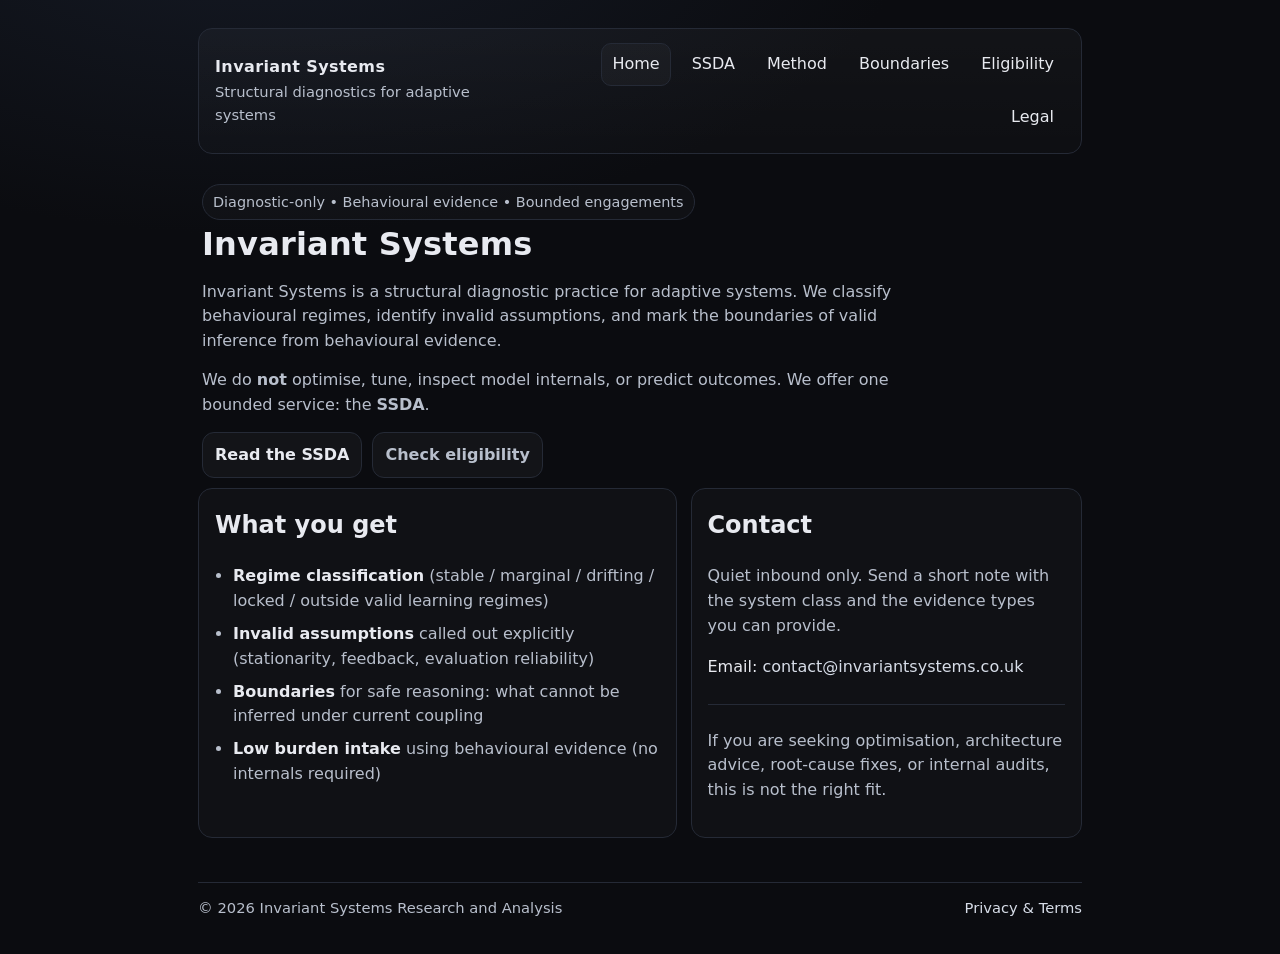
<file: index.html>
<!doctype html>
<html lang="en">
<head>
  <meta charset="utf-8" />
  <meta name="viewport" content="width=device-width,initial-scale=1" />
  <title>Home • Invariant Systems</title>
  <meta name="description" content="Structural diagnostics for adaptive systems. Diagnostic-only. Behavioural evidence only. Clear boundaries." />
  <link rel="stylesheet" href="assets/css/style.css" />
</head>
<body>
  <div class="container">
    <header class="header">
      <div class="brand">
        <strong>Invariant Systems</strong>
        <span>Structural diagnostics for adaptive systems</span>
      </div>
      <nav class="nav" aria-label="Primary">
        <a href="index.html" aria-current="page">Home</a>
        <a href="ssda.html">SSDA</a>
        <a href="method.html">Method</a>
        <a href="boundaries.html">Boundaries</a>
        <a href="eligibility.html">Eligibility</a>
        <a href="legal.html">Legal</a>
      </nav>
    </header>

    <section class="hero">
      <span class="badge">Diagnostic-only • Behavioural evidence • Bounded engagements</span>
      <h1>Invariant Systems</h1>
      <p>
        Invariant Systems is a structural diagnostic practice for adaptive systems. We classify behavioural regimes,
        identify invalid assumptions, and mark the boundaries of valid inference from behavioural evidence.
      </p>
      <p>
        We do <strong>not</strong> optimise, tune, inspect model internals, or predict outcomes. We offer one bounded
        service: the <strong>SSDA</strong>.
      </p>
      <div class="cta">
        <a class="button" href="ssda.html">Read the SSDA</a>
        <a class="button secondary" href="eligibility.html">Check eligibility</a>
      </div>
    </section>

    <div class="grid">
      <section class="panel">
        <h2 style="margin-top:0">What you get</h2>
        <ul class="klist">
          <li><strong>Regime classification</strong> (stable / marginal / drifting / locked / outside valid learning regimes)</li>
          <li><strong>Invalid assumptions</strong> called out explicitly (stationarity, feedback, evaluation reliability)</li>
          <li><strong>Boundaries</strong> for safe reasoning: what cannot be inferred under current coupling</li>
          <li><strong>Low burden intake</strong> using behavioural evidence (no internals required)</li>
        </ul>
      </section>

      <section class="panel">
        <h2 style="margin-top:0">Contact</h2>
        <p class="note">
          Quiet inbound only. Send a short note with the system class and the evidence types you can provide.
        </p>
        <p>
          Email: <a href="mailto:contact@invariantsystems.co.uk">contact@invariantsystems.co.uk</a>
        </p>
        <hr />
        <p class="note">
          If you are seeking optimisation, architecture advice, root-cause fixes, or internal audits, this is not the right fit.
        </p>
      </section>
    </div>

    <footer class="footer">
      <div class="line">
        <span>© <span id="y"></span> Invariant Systems Research and Analysis</span>
        <span>
          <a href="legal.html">Privacy &amp; Terms</a>
        </span>
      </div>
    </footer>
  </div>

  <script>
    document.getElementById("y").textContent = new Date().getFullYear();
  </script>
</body>
</html>
</file>
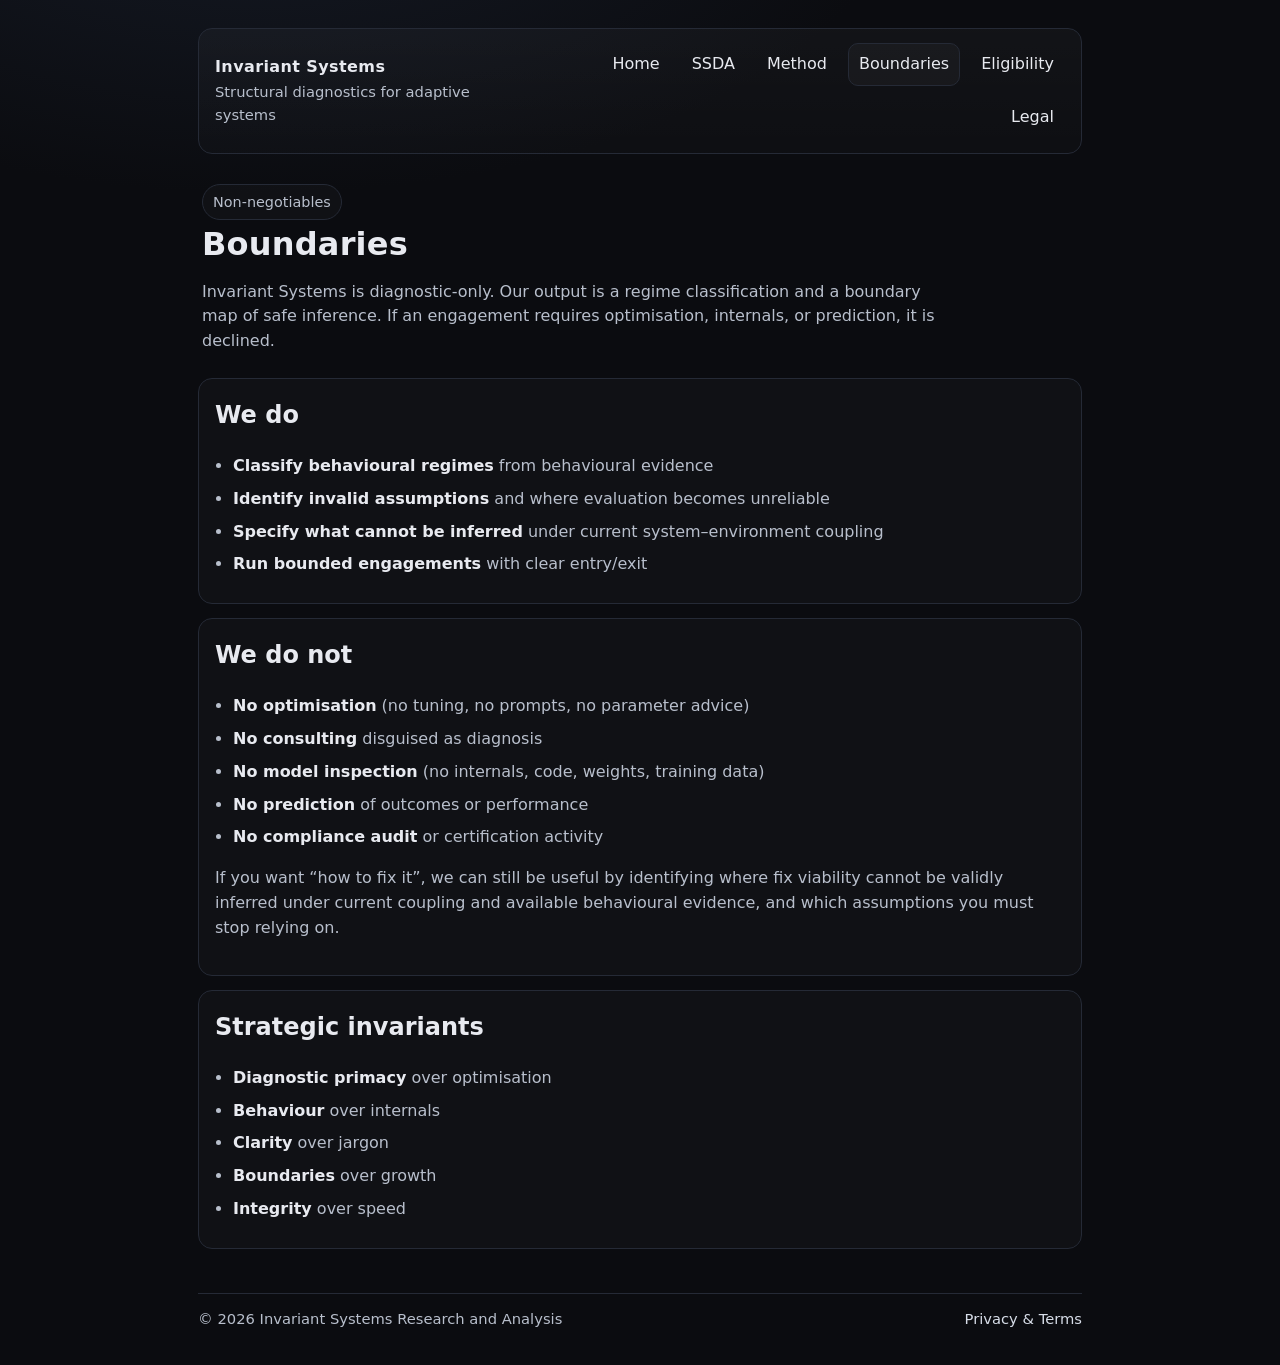
<file: boundaries.html>
<!doctype html>
<html lang="en">
<head>
  <meta charset="utf-8" />
  <meta name="viewport" content="width=device-width,initial-scale=1" />
  <title>Boundaries • Invariant Systems</title>
  <meta name="description" content="Hard service boundaries: diagnostic primacy over optimisation, behaviour over internals, boundaries over growth." />
  <link rel="stylesheet" href="assets/css/style.css" />
</head>
<body>
  <div class="container">
    <header class="header">
      <div class="brand">
        <strong>Invariant Systems</strong>
        <span>Structural diagnostics for adaptive systems</span>
      </div>
      <nav class="nav" aria-label="Primary">
        <a href="index.html">Home</a>
        <a href="ssda.html">SSDA</a>
        <a href="method.html">Method</a>
        <a href="boundaries.html" aria-current="page">Boundaries</a>
        <a href="eligibility.html">Eligibility</a>
        <a href="legal.html">Legal</a>
      </nav>
    </header>

    <section class="hero">
      <span class="badge">Non-negotiables</span>
      <h1>Boundaries</h1>
      <p>
        Invariant Systems is diagnostic-only. Our output is a regime classification and a boundary map of safe inference.
        If an engagement requires optimisation, internals, or prediction, it is declined.
      </p>
    </section>

    <section class="panel">
      <h2 style="margin-top:0">We do</h2>
      <ul class="klist">
        <li><strong>Classify behavioural regimes</strong> from behavioural evidence</li>
        <li><strong>Identify invalid assumptions</strong> and where evaluation becomes unreliable</li>
        <li><strong>Specify what cannot be inferred</strong> under current system–environment coupling</li>
        <li><strong>Run bounded engagements</strong> with clear entry/exit</li>
      </ul>
    </section>

    <section class="panel" style="margin-top:14px">
      <h2 style="margin-top:0">We do not</h2>
      <ul class="klist">
        <li><strong>No optimisation</strong> (no tuning, no prompts, no parameter advice)</li>
        <li><strong>No consulting</strong> disguised as diagnosis</li>
        <li><strong>No model inspection</strong> (no internals, code, weights, training data)</li>
        <li><strong>No prediction</strong> of outcomes or performance</li>
        <li><strong>No compliance audit</strong> or certification activity</li>
      </ul>
      <p class="note">
        If you want “how to fix it”, we can still be useful by identifying where fix viability cannot be validly inferred under current coupling and available behavioural evidence, and which assumptions you must stop relying on.
      </p>
    </section>

    <section class="panel" style="margin-top:14px">
      <h2 style="margin-top:0">Strategic invariants</h2>
      <ul class="klist">
        <li><strong>Diagnostic primacy</strong> over optimisation</li>
        <li><strong>Behaviour</strong> over internals</li>
        <li><strong>Clarity</strong> over jargon</li>
        <li><strong>Boundaries</strong> over growth</li>
        <li><strong>Integrity</strong> over speed</li>
      </ul>
    </section>

    <footer class="footer">
      <div class="line">
        <span>© <span id="y"></span> Invariant Systems Research and Analysis</span>
        <span><a href="legal.html">Privacy &amp; Terms</a></span>
      </div>
    </footer>
  </div>

  <script>
    document.getElementById("y").textContent = new Date().getFullYear();
  </script>
</body>
</html>
</file>
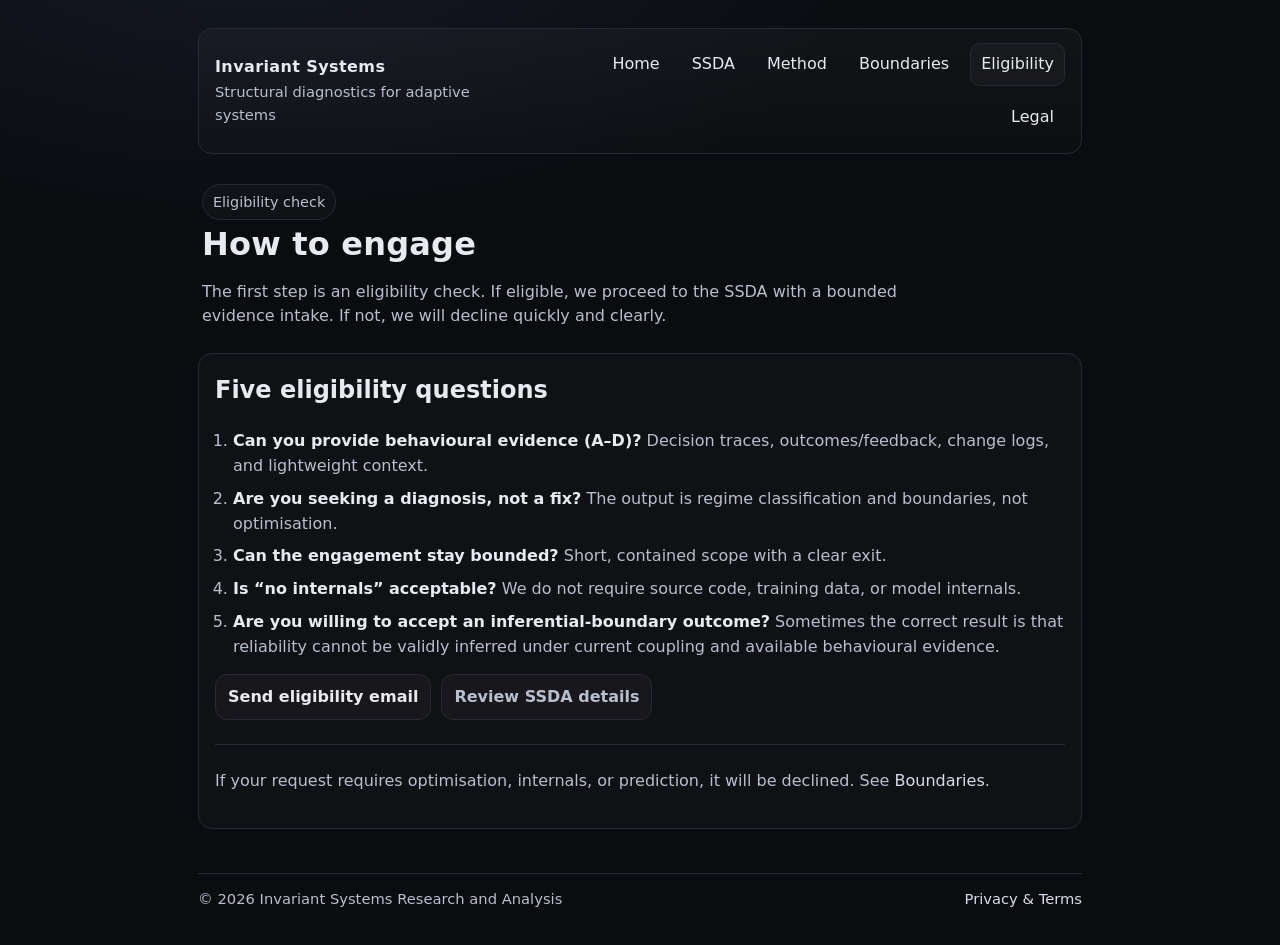
<file: eligibility.html>
<!doctype html>
<html lang="en">
<head>
  <meta charset="utf-8" />
  <meta name="viewport" content="width=device-width,initial-scale=1" />
  <title>Eligibility • Invariant Systems</title>
  <meta name="description" content="Eligibility check: five questions to determine if the SSDA is the right engagement shape." />
  <link rel="stylesheet" href="assets/css/style.css" />
</head>
<body>
  <div class="container">
    <header class="header">
      <div class="brand">
        <strong>Invariant Systems</strong>
        <span>Structural diagnostics for adaptive systems</span>
      </div>
      <nav class="nav" aria-label="Primary">
        <a href="index.html">Home</a>
        <a href="ssda.html">SSDA</a>
        <a href="method.html">Method</a>
        <a href="boundaries.html">Boundaries</a>
        <a href="eligibility.html" aria-current="page">Eligibility</a>
        <a href="legal.html">Legal</a>
      </nav>
    </header>

    <section class="hero">
      <span class="badge">Eligibility check</span>
      <h1>How to engage</h1>
      <p>
        The first step is an eligibility check. If eligible, we proceed to the SSDA with a bounded evidence intake.
        If not, we will decline quickly and clearly.
      </p>
    </section>

    <section class="panel">
      <h2 style="margin-top:0">Five eligibility questions</h2>
      <ol class="klist">
        <li><strong>Can you provide behavioural evidence (A–D)?</strong> Decision traces, outcomes/feedback, change logs, and lightweight context.</li>
        <li><strong>Are you seeking a diagnosis, not a fix?</strong> The output is regime classification and boundaries, not optimisation.</li>
        <li><strong>Can the engagement stay bounded?</strong> Short, contained scope with a clear exit.</li>
        <li><strong>Is “no internals” acceptable?</strong> We do not require source code, training data, or model internals.</li>
        <li><strong>Are you willing to accept an inferential-boundary outcome?</strong> Sometimes the correct result is that reliability cannot be validly inferred under current coupling and available behavioural evidence.</li>
      </ol>

      <div class="cta">
        <a class="button" href="mailto:contact@invariantsystems.co.uk?subject=Eligibility%20Check&body=1)%20System%20class%3A%0A2)%20Objective%20(diagnostic)%3A%0A3)%20Evidence%20available%20(A-D)%3A%0A4)%20Constraints%20(sensitivity%2Favailability)%3A%0A5)%20Anything%20you%20explicitly%20cannot%20share%3A">Send eligibility email</a>
        <a class="button secondary" href="ssda.html">Review SSDA details</a>
      </div>

      <hr />
      <p class="note">
        If your request requires <span class="inline code">optimisation</span>, <span class="inline code">internals</span>, or <span class="inline code">prediction</span>,
        it will be declined. See <a href="boundaries.html">Boundaries</a>.
      </p>
    </section>

    <footer class="footer">
      <div class="line">
        <span>© <span id="y"></span> Invariant Systems Research and Analysis</span>
        <span><a href="legal.html">Privacy &amp; Terms</a></span>
      </div>
    </footer>
  </div>

  <script>
    document.getElementById("y").textContent = new Date().getFullYear();
  </script>
</body>
</html>
</file>
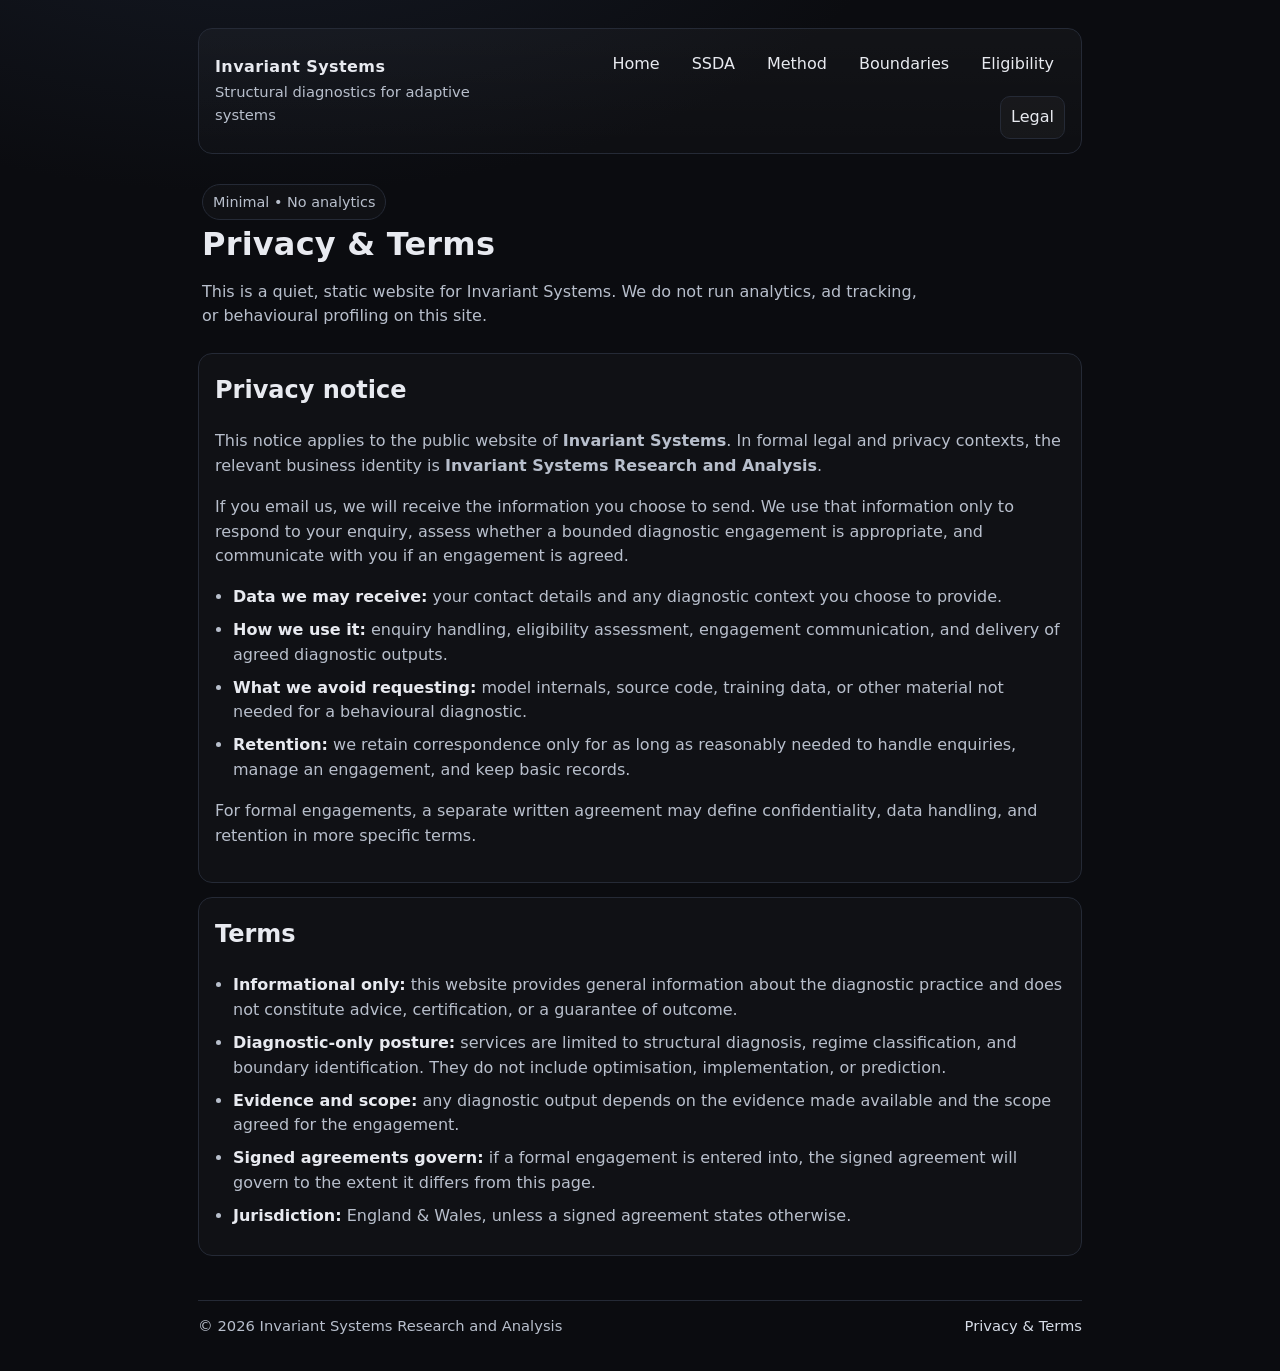
<file: legal.html>
<!doctype html>
<html lang="en">
<head>
  <meta charset="utf-8" />
  <meta name="viewport" content="width=device-width,initial-scale=1" />
  <title>Legal • Invariant Systems</title>
  <meta name="description" content="Privacy notice and basic terms for the public Invariant Systems website." />
  <link rel="stylesheet" href="assets/css/style.css" />
</head>
<body>
  <div class="container">
    <header class="header">
      <div class="brand">
        <strong>Invariant Systems</strong>
        <span>Structural diagnostics for adaptive systems</span>
      </div>
      <nav class="nav" aria-label="Primary">
        <a href="index.html">Home</a>
        <a href="ssda.html">SSDA</a>
        <a href="method.html">Method</a>
        <a href="boundaries.html">Boundaries</a>
        <a href="eligibility.html">Eligibility</a>
        <a href="legal.html" aria-current="page">Legal</a>
      </nav>
    </header>

    <section class="hero">
      <span class="badge">Minimal &bull; No analytics</span>
      <h1>Privacy &amp; Terms</h1>
      <p>
        This is a quiet, static website for Invariant Systems. We do not run analytics, ad tracking, or behavioural
        profiling on this site.
      </p>
    </section>

    <section class="panel">
      <h2 style="margin-top:0">Privacy notice</h2>
      <p class="note">
        This notice applies to the public website of <strong>Invariant Systems</strong>. In formal legal and privacy
        contexts, the relevant business identity is <strong>Invariant Systems Research and Analysis</strong>.
      </p>
      <p class="note">
        If you email us, we will receive the information you choose to send. We use that information only to respond to
        your enquiry, assess whether a bounded diagnostic engagement is appropriate, and communicate with you if an
        engagement is agreed.
      </p>
      <ul class="klist">
        <li><strong>Data we may receive:</strong> your contact details and any diagnostic context you choose to provide.</li>
        <li><strong>How we use it:</strong> enquiry handling, eligibility assessment, engagement communication, and delivery of agreed diagnostic outputs.</li>
        <li><strong>What we avoid requesting:</strong> model internals, source code, training data, or other material not needed for a behavioural diagnostic.</li>
        <li><strong>Retention:</strong> we retain correspondence only for as long as reasonably needed to handle enquiries, manage an engagement, and keep basic records.</li>
      </ul>
      <p class="note">
        For formal engagements, a separate written agreement may define confidentiality, data handling, and retention in
        more specific terms.
      </p>
    </section>

    <section class="panel" style="margin-top:14px">
      <h2 style="margin-top:0">Terms</h2>
      <ul class="klist">
        <li><strong>Informational only:</strong> this website provides general information about the diagnostic practice and does not constitute advice, certification, or a guarantee of outcome.</li>
        <li><strong>Diagnostic-only posture:</strong> services are limited to structural diagnosis, regime classification, and boundary identification. They do not include optimisation, implementation, or prediction.</li>
        <li><strong>Evidence and scope:</strong> any diagnostic output depends on the evidence made available and the scope agreed for the engagement.</li>
        <li><strong>Signed agreements govern:</strong> if a formal engagement is entered into, the signed agreement will govern to the extent it differs from this page.</li>
        <li><strong>Jurisdiction:</strong> England &amp; Wales, unless a signed agreement states otherwise.</li>
      </ul>
    </section>

    <footer class="footer">
      <div class="line">
        <span>© <span id="y"></span> Invariant Systems Research and Analysis</span>
        <span><a href="legal.html">Privacy &amp; Terms</a></span>
      </div>
    </footer>
  </div>

  <script>
    document.getElementById("y").textContent = new Date().getFullYear();
  </script>
</body>
</html>
</file>
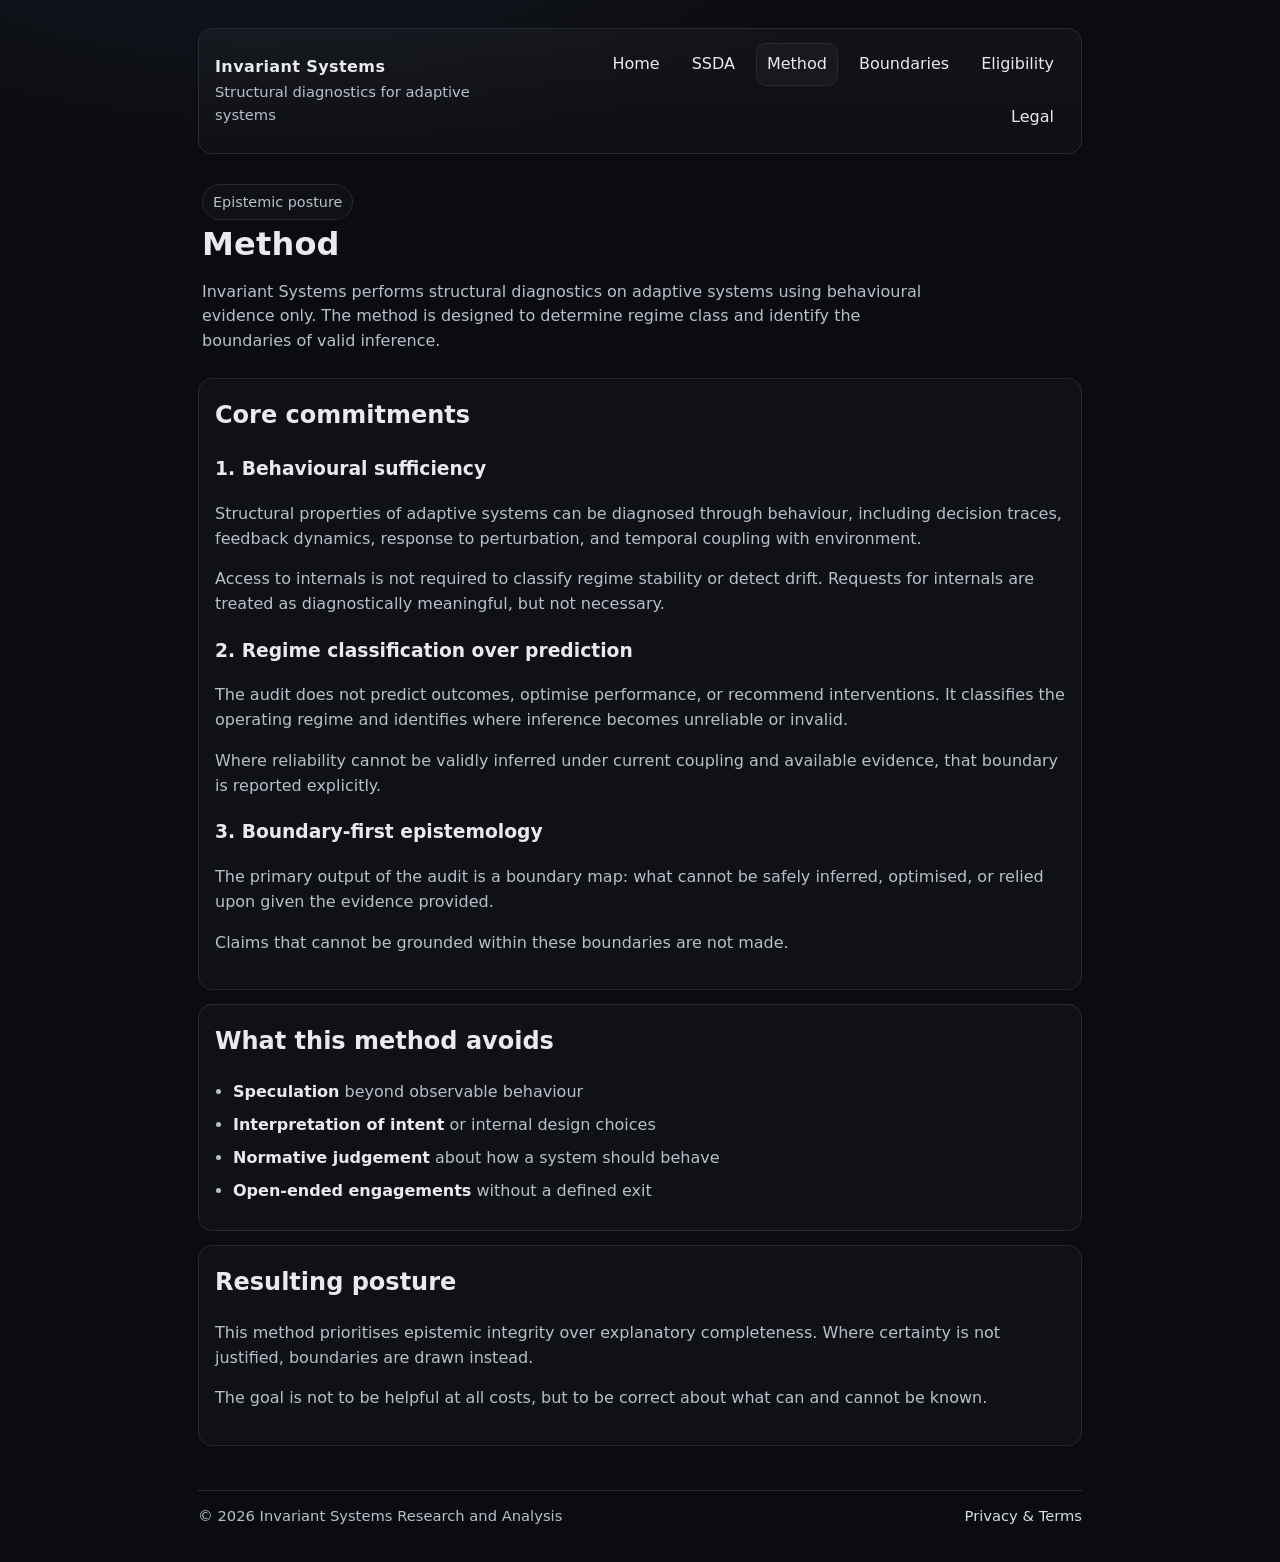
<file: method.html>
<!doctype html>
<html lang="en">
<head>
  <meta charset="utf-8" />
  <meta name="viewport" content="width=device-width,initial-scale=1" />
  <title>Method • Invariant Systems</title>
  <meta name="description" content="Epistemic method for structural diagnostics using behavioural evidence only." />
  <link rel="stylesheet" href="assets/css/style.css" />
</head>
<body>
  <div class="container">
    <header class="header">
      <div class="brand">
        <strong>Invariant Systems</strong>
        <span>Structural diagnostics for adaptive systems</span>
      </div>
      <nav class="nav" aria-label="Primary">
        <a href="index.html">Home</a>
        <a href="ssda.html">SSDA</a>
        <a href="method.html" aria-current="page">Method</a>
        <a href="boundaries.html">Boundaries</a>
        <a href="eligibility.html">Eligibility</a>
        <a href="legal.html">Legal</a>
      </nav>
    </header>

    <section class="hero">
      <span class="badge">Epistemic posture</span>
      <h1>Method</h1>
      <p>
        Invariant Systems performs structural diagnostics on adaptive systems using behavioural evidence only.
        The method is designed to determine regime class and identify the boundaries of valid inference.
      </p>
    </section>

    <section class="panel">
      <h2 style="margin-top:0">Core commitments</h2>

      <h3>1. Behavioural sufficiency</h3>
      <p class="note">
        Structural properties of adaptive systems can be diagnosed through behaviour, including decision traces,
        feedback dynamics, response to perturbation, and temporal coupling with environment.
      </p>
      <p class="note">
        Access to internals is not required to classify regime stability or detect drift.
        Requests for internals are treated as diagnostically meaningful, but not necessary.
      </p>

      <h3>2. Regime classification over prediction</h3>
      <p class="note">
        The audit does not predict outcomes, optimise performance, or recommend interventions.
        It classifies the operating regime and identifies where inference becomes unreliable or invalid.
      </p>
      <p class="note">
        Where reliability cannot be validly inferred under current coupling and available evidence,
        that boundary is reported explicitly.
      </p>

      <h3>3. Boundary-first epistemology</h3>
      <p class="note">
        The primary output of the audit is a boundary map: what cannot be safely inferred,
        optimised, or relied upon given the evidence provided.
      </p>
      <p class="note">
        Claims that cannot be grounded within these boundaries are not made.
      </p>
    </section>

    <section class="panel" style="margin-top:14px">
      <h2 style="margin-top:0">What this method avoids</h2>
      <ul class="klist">
        <li><strong>Speculation</strong> beyond observable behaviour</li>
        <li><strong>Interpretation of intent</strong> or internal design choices</li>
        <li><strong>Normative judgement</strong> about how a system should behave</li>
        <li><strong>Open-ended engagements</strong> without a defined exit</li>
      </ul>
    </section>

    <section class="panel" style="margin-top:14px">
      <h2 style="margin-top:0">Resulting posture</h2>
      <p class="note">
        This method prioritises epistemic integrity over explanatory completeness.
        Where certainty is not justified, boundaries are drawn instead.
      </p>
      <p class="note">
        The goal is not to be helpful at all costs, but to be correct about what can
        and cannot be known.
      </p>
    </section>

    <footer class="footer">
      <div class="line">
        <span>© <span id="y"></span> Invariant Systems Research and Analysis</span>
        <span><a href="legal.html">Privacy &amp; Terms</a></span>
      </div>
    </footer>
  </div>

  <script>
    document.getElementById("y").textContent = new Date().getFullYear();
  </script>
</body>
</html>
</file>
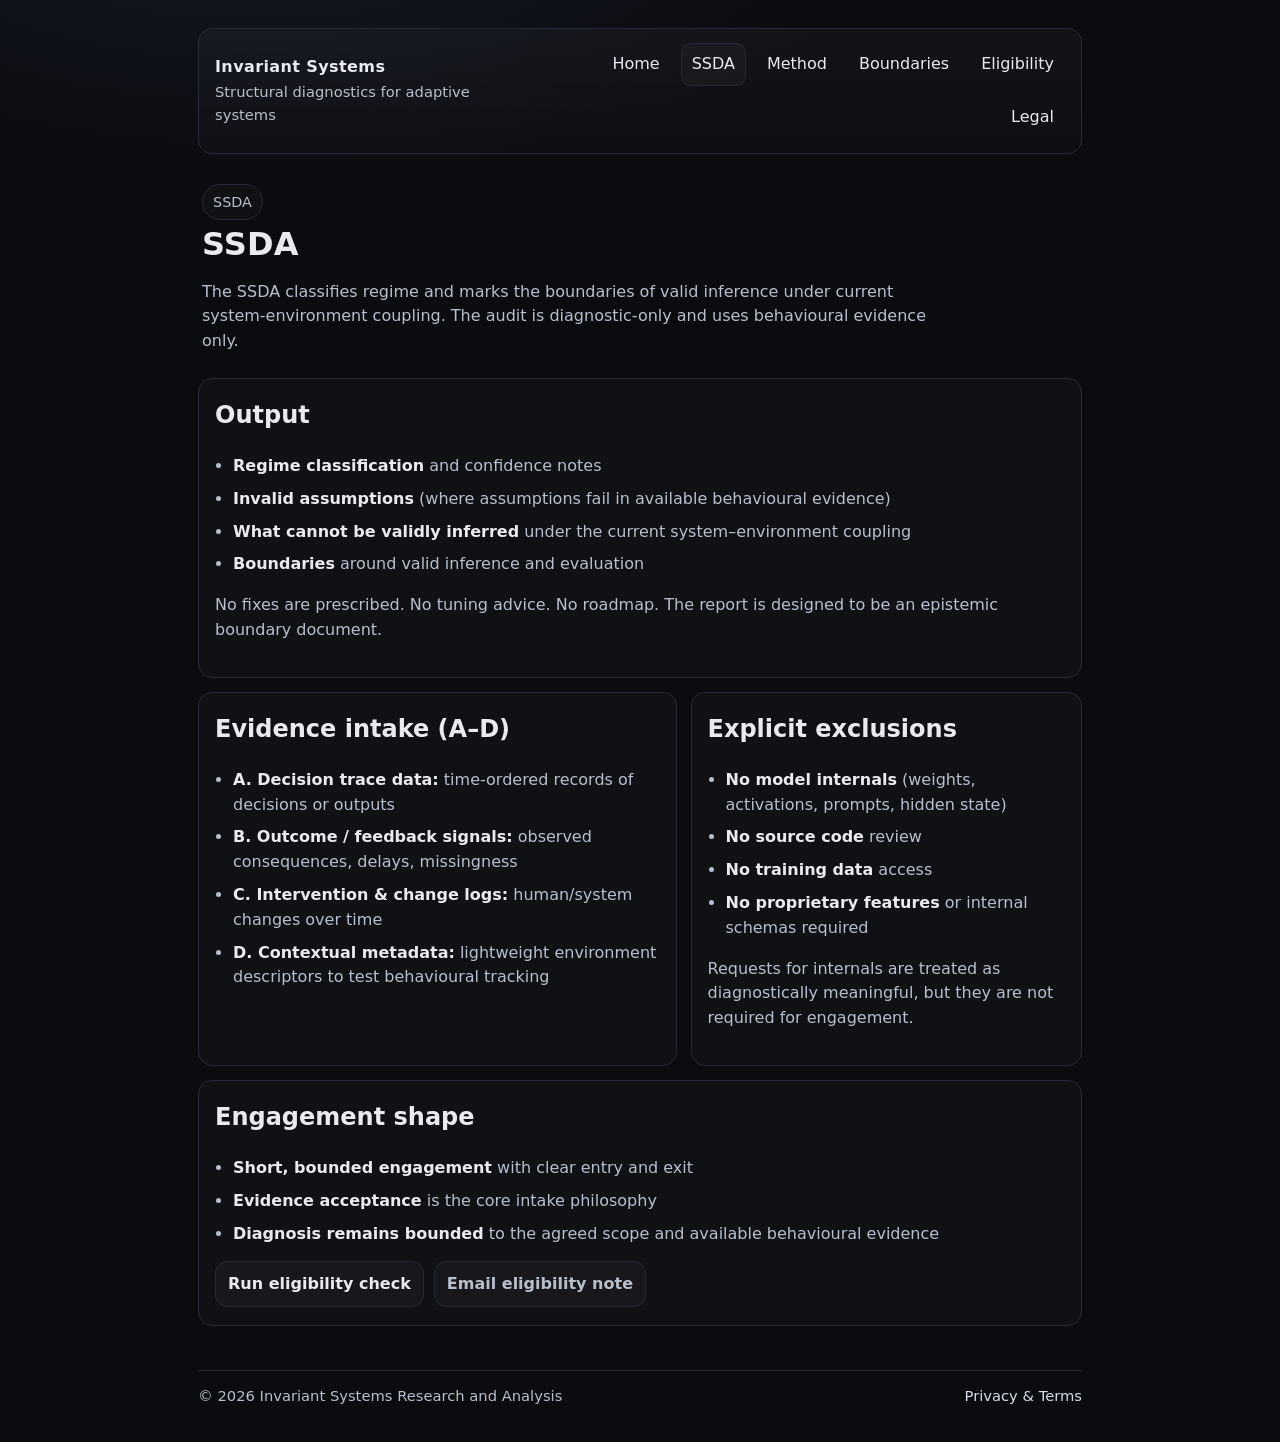
<file: ssda.html>
<!doctype html>
<html lang="en">
<head>
  <meta charset="utf-8" />
  <meta name="viewport" content="width=device-width,initial-scale=1" />
  <title>SSDA • Invariant Systems</title>
  <meta name="description" content="SSDA: regime classification and boundary identification using behavioural evidence only." />
  <link rel="stylesheet" href="assets/css/style.css" />
</head>
<body>
  <div class="container">
    <header class="header">
      <div class="brand">
        <strong>Invariant Systems</strong>
        <span>Structural diagnostics for adaptive systems</span>
      </div>
      <nav class="nav" aria-label="Primary">
        <a href="index.html">Home</a>
        <a href="ssda.html" aria-current="page">SSDA</a>
        <a href="method.html">Method</a>
        <a href="boundaries.html">Boundaries</a>
        <a href="eligibility.html">Eligibility</a>
        <a href="legal.html">Legal</a>
      </nav>
    </header>

    <section class="hero">
      <span class="badge">SSDA</span>
      <h1>SSDA</h1>
      <p>
        The SSDA classifies regime and marks the boundaries of valid inference under current
        system-environment coupling. The audit is diagnostic-only and uses behavioural evidence only.
      </p>
    </section>

    <section class="panel">
      <h2 style="margin-top:0">Output</h2>
      <ul class="klist">
        <li><strong>Regime classification</strong> and confidence notes</li>
        <li><strong>Invalid assumptions</strong> (where assumptions fail in available behavioural evidence)</li>
        <li><strong>What cannot be validly inferred</strong> under the current system–environment coupling</li>
        <li><strong>Boundaries</strong> around valid inference and evaluation</li>
      </ul>
      <p class="note">
        No fixes are prescribed. No tuning advice. No roadmap. The report is designed to be an epistemic boundary document.
      </p>
    </section>

    <div class="grid" style="margin-top:14px">
      <section class="panel">
        <h2 style="margin-top:0">Evidence intake (A–D)</h2>
        <ul class="klist">
          <li><strong>A. Decision trace data:</strong> time-ordered records of decisions or outputs</li>
          <li><strong>B. Outcome / feedback signals:</strong> observed consequences, delays, missingness</li>
          <li><strong>C. Intervention &amp; change logs:</strong> human/system changes over time</li>
          <li><strong>D. Contextual metadata:</strong> lightweight environment descriptors to test behavioural tracking</li>
        </ul>
      </section>

      <section class="panel">
        <h2 style="margin-top:0">Explicit exclusions</h2>
        <ul class="klist">
          <li><strong>No model internals</strong> (weights, activations, prompts, hidden state)</li>
          <li><strong>No source code</strong> review</li>
          <li><strong>No training data</strong> access</li>
          <li><strong>No proprietary features</strong> or internal schemas required</li>
        </ul>
        <p class="note">
          Requests for internals are treated as diagnostically meaningful, but they are not required for engagement.
        </p>
      </section>
    </div>

    <section class="panel" style="margin-top:14px">
      <h2 style="margin-top:0">Engagement shape</h2>
      <ul class="klist">
        <li><strong>Short, bounded engagement</strong> with clear entry and exit</li>
        <li><strong>Evidence acceptance</strong> is the core intake philosophy</li>
        <li><strong>Diagnosis remains bounded</strong> to the agreed scope and available behavioural evidence</li>
      </ul>
      <div class="cta">
        <a class="button" href="eligibility.html">Run eligibility check</a>
        <a class="button secondary" href="mailto:contact@invariantsystems.co.uk?subject=SSDA%20Eligibility%20Check&body=System%20class%3A%0AWhat%20you%20want%20diagnosed%3A%0AEvidence%20types%20available%20(A-D)%3A%0AAny%20constraints%20or%20sensitivity%3A">Email eligibility note</a>
      </div>
    </section>

    <footer class="footer">
      <div class="line">
        <span>© <span id="y"></span> Invariant Systems Research and Analysis</span>
        <span><a href="legal.html">Privacy &amp; Terms</a></span>
      </div>
    </footer>
  </div>

  <script>
    document.getElementById("y").textContent = new Date().getFullYear();
  </script>
</body>
</html>
</file>
<file: assets/css/style.css>
:root{
  --bg:#0b0c10;
  --panel:#0f1117;
  --text:#e8eaf0;
  --muted:#b8bfcc;
  --hair:#252a36;
  --accent:#d7dde8;
  --max: 920px;
  --radius: 14px;
}

*{box-sizing:border-box}
html,body{margin:0;padding:0}
body{
  font-family: ui-sans-serif, system-ui, -apple-system, Segoe UI, Roboto, Helvetica, Arial, "Apple Color Emoji","Segoe UI Emoji";
  background: radial-gradient(1200px 600px at 20% -10%, #151a25 0%, var(--bg) 55%);
  color:var(--text);
  line-height:1.55;
}

a{color:var(--accent); text-decoration:none}
a:hover{text-decoration:underline}
small{color:var(--muted)}
hr{border:0;border-top:1px solid var(--hair); margin:24px 0}

.container{max-width:var(--max); margin:0 auto; padding:28px 18px}
.header{
  display:flex; align-items:center; justify-content:space-between; gap:14px;
  padding:14px 16px; border:1px solid var(--hair); border-radius:var(--radius);
  background: linear-gradient(180deg, rgba(255,255,255,0.03), rgba(255,255,255,0.01));
}
.brand{display:flex; flex-direction:column; gap:2px}
.brand strong{letter-spacing:0.4px}
.brand span{color:var(--muted); font-size:0.92rem}

.nav{display:flex; flex-wrap:wrap; gap:10px; justify-content:flex-end}
.nav a{
  padding:8px 10px; border:1px solid transparent; border-radius:10px;
  color:var(--text);
}
.nav a[aria-current="page"]{
  border-color:var(--hair);
  background: rgba(255,255,255,0.03);
}
.nav a:hover{
  border-color:var(--hair);
  background: rgba(255,255,255,0.03);
  text-decoration:none;
}

.hero{padding:30px 4px 10px}
.hero h1{margin:0 0 10px; font-size:2.0rem; letter-spacing:0.2px}
.hero p{margin:0 0 14px; color:var(--muted); max-width:72ch}

.panel{
  border:1px solid var(--hair);
  border-radius:var(--radius);
  background: rgba(255,255,255,0.02);
  padding:18px 16px;
}

.grid{
  display:grid;
  grid-template-columns: 1fr;
  gap:14px;
}
@media (min-width: 860px){
  .grid{grid-template-columns: 1.1fr 0.9fr}
}

.klist{margin:0; padding-left:18px}
.klist li{margin:8px 0; color:var(--muted)}
.klist strong{color:var(--text); font-weight:600}

.badge{
  display:inline-block;
  padding:6px 10px;
  border:1px solid var(--hair);
  border-radius:999px;
  color:var(--muted);
  font-size:0.9rem;
  background: rgba(255,255,255,0.02);
}

.cta{
  display:flex; flex-wrap:wrap; gap:10px; margin-top:14px;
}
.button{
  display:inline-flex; align-items:center; justify-content:center;
  padding:10px 12px;
  border-radius:12px;
  border:1px solid var(--hair);
  background: rgba(255,255,255,0.03);
  color:var(--text);
  font-weight:600;
}
.button:hover{background: rgba(255,255,255,0.05); text-decoration:none}
.button.secondary{color:var(--muted); font-weight:600}

.footer{
  margin-top:26px;
  padding:18px 0 6px;
  color:var(--muted);
  font-size:0.92rem;
}
.footer .line{
  border-top:1px solid var(--hair);
  padding-top:14px;
  display:flex;
  flex-wrap:wrap;
  gap:10px;
  justify-content:space-between;
}
.note{color:var(--muted)}
code.inline{
  font-family: ui-monospace, SFMono-Regular, Menlo, Monaco, Consolas, "Liberation Mono", "Courier New", monospace;
  font-size:0.95em;
  color:var(--text);
  background: rgba(255,255,255,0.03);
  padding:2px 6px;
  border:1px solid var(--hair);
  border-radius:8px;
}
</file>
